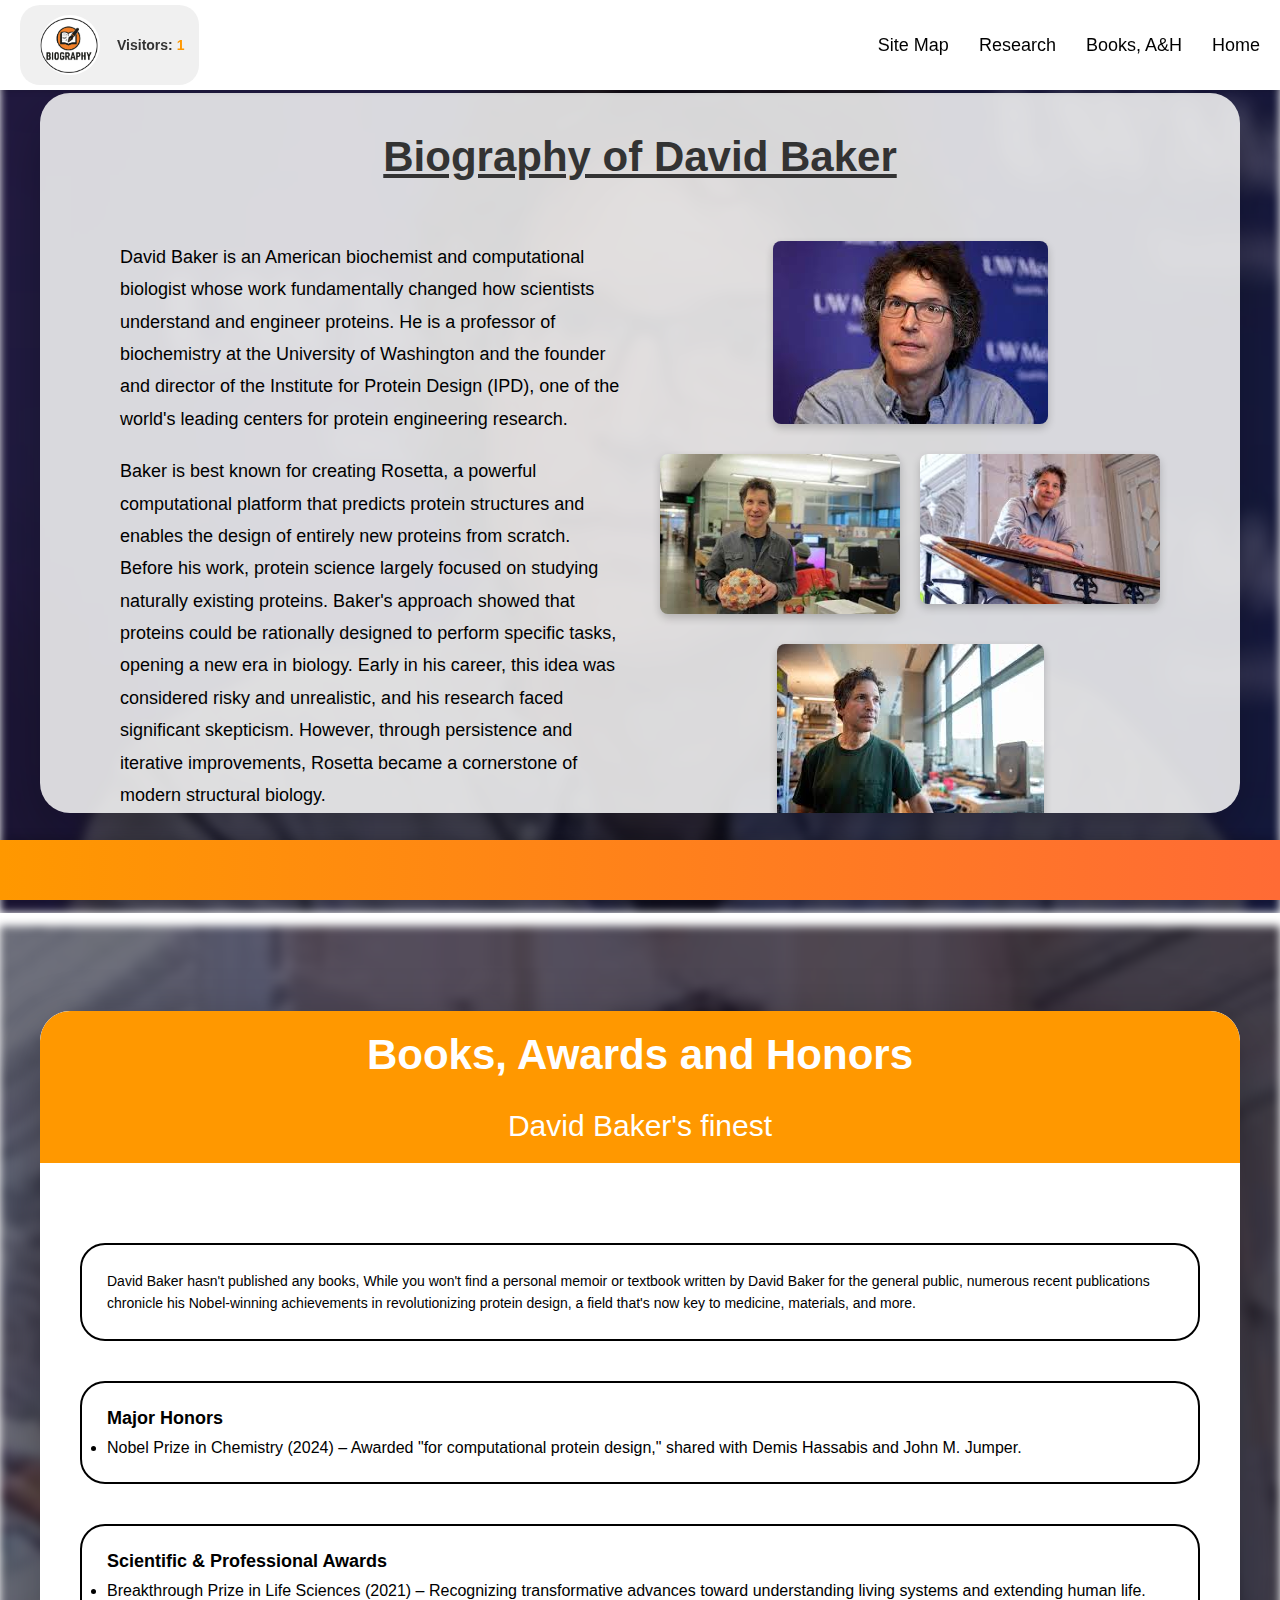
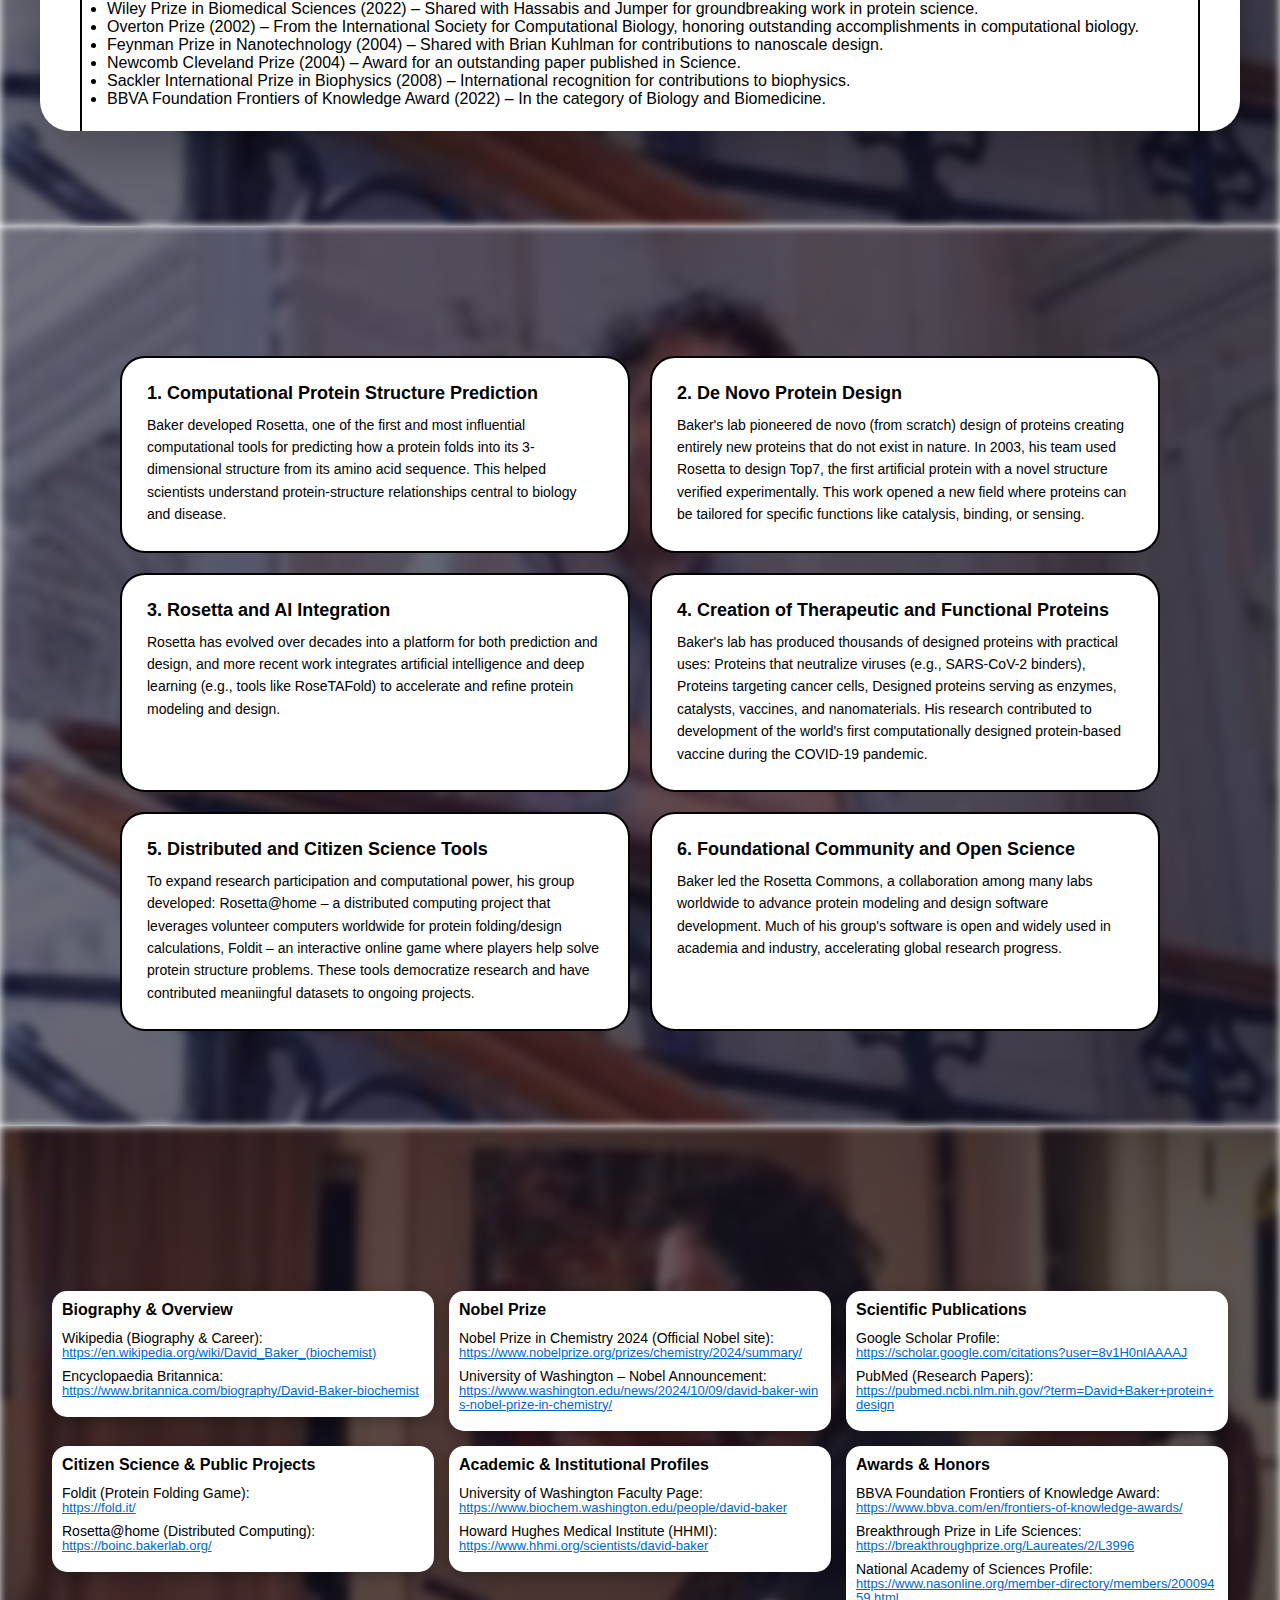
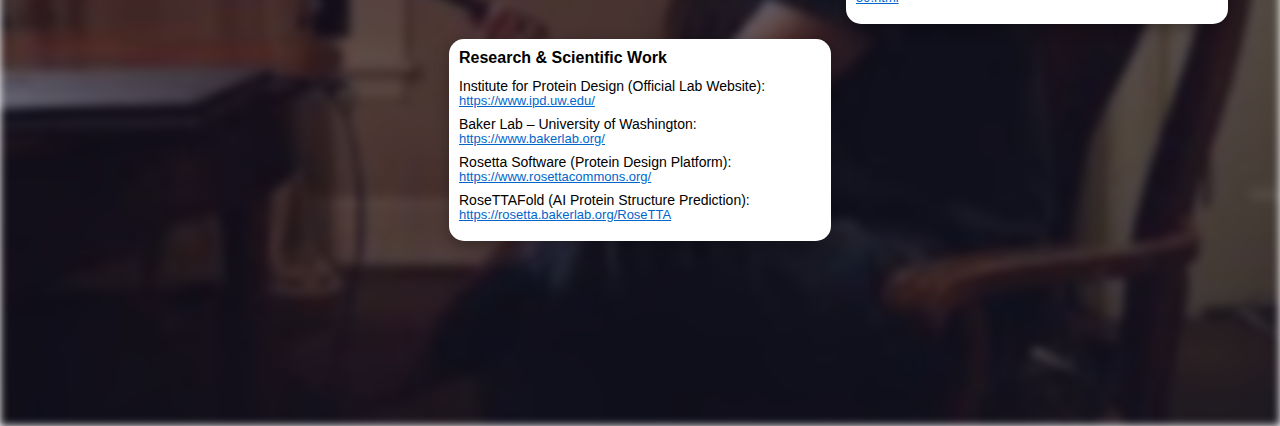
<file: index.html>
<!DOCTYPE html>
<html lang="en">

<head>
  <meta charset="UTF-8" />
  <meta name="viewport" content="width=device-width, initial-scale=1.0" />
  <title>Biography of David Baker</title>
  <link href="css/Biography.css" rel="stylesheet" />

</head>

<body>
  <div class="Whole">
    <div class="navbar">
      <div class="lefttg">
        <div class="left-logo">
          <div class="logo"><img class="logo" src="images/Logo.png" /></div>
        </div>
        <div class="visitor-count-container">
          <span class="visitor-count">Visitors: <span id="visitor-number">0</span></span>
        </div>
      </div>
      <div class="right-navlinks">
        <a href="#sitemap" class="nav-link">Site Map</a>
        <a href="#research" class="nav-link">Research</a>
        <a href="#books" class="nav-link">Books, A&H</a>
        <a href="#home" class="nav-link">Home</a>
      </div>
    </div>

    <section id="home" class="page1-section">
      <div class="page1-contain">
        <div class="page1-body"></div>
        <div class="page1-frame">
          <h1>Biography of David Baker</h1>
          <div class="left">
            <p>
              David Baker is an American biochemist and computational
              biologist whose work fundamentally changed how scientists
              understand and engineer proteins. He is a professor of
              biochemistry at the University of Washington and the founder and
              director of the Institute for Protein Design (IPD), one of the
              world's leading centers for protein engineering research.
            </p>

            <p>
              Baker is best known for creating Rosetta, a powerful
              computational platform that predicts protein structures and
              enables the design of entirely new proteins from scratch. Before
              his work, protein science largely focused on studying naturally
              existing proteins. Baker's approach showed that proteins could
              be rationally designed to perform specific tasks, opening a new
              era in biology. Early in his career, this idea was considered
              risky and unrealistic, and his research faced significant
              skepticism. However, through persistence and iterative
              improvements, Rosetta became a cornerstone of modern structural
              biology.
            </p>

            <p>
              His research has had wide-ranging practical impact.
              Baker-designed proteins have been used in vaccine development,
              cancer therapeutics, antiviral drugs, enzymes for industrial and
              environmental use, and biomolecular nanotechnology. Notably,
              Rosetta played an important role in rapid protein and vaccine
              design efforts during global health emergencies, demonstrating
              the real-world value of computational biology.
            </p>

            <p>
              In recognition of his groundbreaking contributions, David Baker
              received the 2024 Nobel Prize in Chemistry, honoring his role in
              establishing computational protein design as a new scientific
              discipline. Beyond his research, he is also known for mentoring
              a large community of scientists and for promoting open science,
              making Rosetta freely available to academic researchers
              worldwide.
            </p>

            <p>
              Today, David Baker is regarded as one of the most influential
              figures in modern biochemistry, having transformed protein
              science from a descriptive field into a design-driven discipline
              with profound implications for medicine, technology, and our
              understanding of life itself.
            </p>
          </div>
          <div class="right">
            <div class="image-row single">
              <img src="images/Davidbaker.jpg" alt="David Baker" />
            </div>

            <div class="image-row">
              <img src="images/db.jpg" alt="" />
              <img src="images/dp4.jpg" alt="" />
            </div>

            <div class="image-row single">
              <img src="images/db6.jpg" alt="" />
            </div>

            <div class="image-row">
              <img src="images/db5.jpg" alt="" />
              <img src="images/db9.jpg" alt="" />
            </div>

            <div class="image-row single">
              <img src="images/db2.jpg" alt="" />
            </div>
          </div>
        </div>
      </div>
    </section>

    <section id="books" class="books-section">
      <div class="books-contain">
        <div class="books-body"></div>
        <div class="books-frame">
          <div class="top">
            <div class="title">
              <h1>Books, Awards and Honors</h1>
              <p>David Baker's finest</p>
            </div>
          </div>
          <div class="bottom">
            <div class="box">
              <div class="card">
                <p>
                  David Baker hasn't published any books, While you won't find
                  a personal memoir or textbook written by David Baker for the
                  general public, numerous recent publications chronicle his
                  Nobel-winning achievements in revolutionizing protein
                  design, a field that's now key to medicine, materials, and
                  more.
                </p>
              </div>
            </div>
            <div class="box">
              <div class="card">
                <h3>Major Honors</h3>
                <ul>
                  <li>
                    Nobel Prize in Chemistry (2024) – Awarded "for
                    computational protein design," shared with Demis Hassabis
                    and John M. Jumper.
                  </li>
                </ul>
              </div>
            </div>
            <div class="box">
              <div class="card">
                <h3>Scientific & Professional Awards</h3>
                <ul>
                  <li>
                    Breakthrough Prize in Life Sciences (2021) – Recognizing
                    transformative advances toward understanding living
                    systems and extending human life.
                  </li>
                  <li>
                    Wiley Prize in Biomedical Sciences (2022) – Shared with
                    Hassabis and Jumper for groundbreaking work in protein
                    science.
                  </li>
                  <li>
                    Overton Prize (2002) – From the International Society for
                    Computational Biology, honoring outstanding
                    accomplishments in computational biology.
                  </li>
                  <li>
                    Feynman Prize in Nanotechnology (2004) – Shared with Brian
                    Kuhlman for contributions to nanoscale design.
                  </li>
                  <li>
                    Newcomb Cleveland Prize (2004) – Award for an outstanding
                    paper published in Science.
                  </li>
                  <li>
                    Sackler International Prize in Biophysics (2008) –
                    International recognition for contributions to biophysics.
                  </li>
                  <li class="last">
                    BBVA Foundation Frontiers of Knowledge Award (2022) – In
                    the category of Biology and Biomedicine.
                  </li>
                  <h3>Professional Recognition</h3>
                  <li>
                    Howard Hughes Medical Institute Investigator (since 2000)
                    – Prestigious long-term biomedical research support.
                  </li>
                  <li>
                    Member of the U.S. National Academy of Sciences (elected
                    2006) – One of the highest honors in American science.
                  </li>
                  <li>
                    Named among TIME's 100 Most Influential People in Health
                    (2024) – Recognizing global impact of his protein design
                    research.
                  </li>
                  <li>
                    Distinguished Affiliated Professor at Technical University
                    of Munich (TUM) – International academic honor.
                  </li>
                </ul>
              </div>
            </div>
          </div>
        </div>
      </div>
    </section>

    <section id="research" class="research-section">
      <div class="research-contain">
        <div class="research-body"></div>
        <div class="research-frame">
          <div class="content-grid">
            <div class="card">
              <h3>1. Computational Protein Structure Prediction</h3>
              <p>
                Baker developed Rosetta, one of the first and most influential
                computational tools for predicting how a protein folds into
                its 3-dimensional structure from its amino acid sequence. This
                helped scientists understand protein-structure relationships
                central to biology and disease.
              </p>
            </div>

            <div class="card">
              <h3>2. De Novo Protein Design</h3>
              <p>
                Baker's lab pioneered de novo (from scratch) design of
                proteins creating entirely new proteins that do not exist in
                nature. In 2003, his team used Rosetta to design Top7, the
                first artificial protein with a novel structure verified
                experimentally. This work opened a new field where proteins
                can be tailored for specific functions like catalysis,
                binding, or sensing.
              </p>
            </div>

            <div class="card">
              <h3>3. Rosetta and AI Integration</h3>
              <p>
                Rosetta has evolved over decades into a platform for both
                prediction and design, and more recent work integrates
                artificial intelligence and deep learning (e.g., tools like
                RoseTAFold) to accelerate and refine protein modeling and
                design.
              </p>
            </div>

            <div class="card">
              <h3>4. Creation of Therapeutic and Functional Proteins</h3>
              <p>
                Baker's lab has produced thousands of designed proteins with
                practical uses: Proteins that neutralize viruses (e.g.,
                SARS-CoV-2 binders), Proteins targeting cancer cells, Designed
                proteins serving as enzymes, catalysts, vaccines, and
                nanomaterials. His research contributed to development of the
                world's first computationally designed protein-based vaccine
                during the COVID-19 pandemic.
              </p>
            </div>

            <div class="card">
              <h3>5. Distributed and Citizen Science Tools</h3>
              <p>
                To expand research participation and computational power, his
                group developed: Rosetta@home – a distributed computing
                project that leverages volunteer computers worldwide for
                protein folding/design calculations, Foldit – an interactive
                online game where players help solve protein structure
                problems. These tools democratize research and have
                contributed meaniingful datasets to ongoing projects.
              </p>
            </div>

            <div class="card">
              <h3>6. Foundational Community and Open Science</h3>
              <p>
                Baker led the Rosetta Commons, a collaboration among many labs
                worldwide to advance protein modeling and design software
                development. Much of his group's software is open and widely
                used in academia and industry, accelerating global research
                progress.
              </p>
            </div>

            <div class="card">
              <h3>7. Academic Leadership and Mentorship</h3>
              <p>
                Baker has published over 600 scientific papers describing
                advances in protein structure, design techniques, and
                applications. He has been awarded 100+ patents and co-founded
                more than 20 biotech companies, helping translate
                computational biology into real-world technology.
              </p>
            </div>
          </div>
        </div>
      </div>
    </section>

    <section id="sitemap" class="sitemap-section">
      <div class="sitemap-contain">
        <div class="sitemap-body"></div>
        <div class="sitemap-frame">
          <div class="sitemap-grid">
            <div class="sitemap-card">
              <h3>Biography & Overview</h3>
              <p>
                Wikipedia (Biography & Career):<br />
                <a href="https://en.wikipedia.org/wiki/David_Baker_(biochemist)"
                  target="_blank">https://en.wikipedia.org/wiki/David_Baker_(biochemist)</a>
              </p>

              <p>
                Encyclopaedia Britannica:<br />
                <a href="https://www.britannica.com/biography/David-Baker-biochemist"
                  target="_blank">https://www.britannica.com/biography/David-Baker-biochemist</a>
              </p>
            </div>

            <div class="sitemap-card">
              <h3>Nobel Prize</h3>
              <p>
                Nobel Prize in Chemistry 2024 (Official Nobel site):<br />
                <a href="https://www.nobelprize.org/prizes/chemistry/2024/summary/"
                  target="_blank">https://www.nobelprize.org/prizes/chemistry/2024/summary/</a>
              </p>

              <p>
                University of Washington – Nobel Announcement:<br />
                <a href="https://www.washington.edu/news/2024/10/09/david-baker-wins-nobel-prize-in-chemistry/"
                  target="_blank">https://www.washington.edu/news/2024/10/09/david-baker-wins-nobel-prize-in-chemistry/</a>
              </p>
            </div>

            <div class="sitemap-card">
              <h3>Scientific Publications</h3>
              <p>
                Google Scholar Profile:<br />
                <a href="https://scholar.google.com/citations?user=8v1H0nlAAAAJ"
                  target="_blank">https://scholar.google.com/citations?user=8v1H0nlAAAAJ</a>
              </p>

              <p>
                PubMed (Research Papers):<br />
                <a href="https://pubmed.ncbi.nlm.nih.gov/?term=David+Baker+protein+design"
                  target="_blank">https://pubmed.ncbi.nlm.nih.gov/?term=David+Baker+protein+design</a>
              </p>
            </div>

            <div class="sitemap-card">
              <h3>Citizen Science & Public Projects</h3>
              <p>
                Foldit (Protein Folding Game):<br />
                <a href="https://fold.it/" target="_blank">https://fold.it/</a>
              </p>

              <p>
                Rosetta@home (Distributed Computing):<br />
                <a href="https://boinc.bakerlab.org/" target="_blank">https://boinc.bakerlab.org/</a>
              </p>
            </div>

            <div class="sitemap-card">
              <h3>Academic & Institutional Profiles</h3>
              <p>
                University of Washington Faculty Page:<br />
                <a href="https://www.biochem.washington.edu/people/david-baker"
                  target="_blank">https://www.biochem.washington.edu/people/david-baker</a>
              </p>

              <p>
                Howard Hughes Medical Institute (HHMI):<br />
                <a href="https://www.hhmi.org/scientists/david-baker"
                  target="_blank">https://www.hhmi.org/scientists/david-baker</a>
              </p>
            </div>

            <div class="sitemap-card">
              <h3>Awards & Honors</h3>
              <p>
                BBVA Foundation Frontiers of Knowledge Award:<br />
                <a href="https://www.bbva.com/en/frontiers-of-knowledge-awards/"
                  target="_blank">https://www.bbva.com/en/frontiers-of-knowledge-awards/</a>
              </p>

              <p>
                Breakthrough Prize in Life Sciences:<br />
                <a href="https://breakthroughprize.org/Laureates/2/L3996"
                  target="_blank">https://breakthroughprize.org/Laureates/2/L3996</a>
              </p>

              <p>
                National Academy of Sciences Profile:<br />
                <a href="https://www.nasonline.org/member-directory/members/20009459.html"
                  target="_blank">https://www.nasonline.org/member-directory/members/20009459.html</a>
              </p>
            </div>

            <div></div>

            <div class="sitemap-card">
              <h3>Research & Scientific Work</h3>
              <p>
                Institute for Protein Design (Official Lab Website):<br />
                <a href="https://www.ipd.uw.edu/" target="_blank">https://www.ipd.uw.edu/</a>
              </p>

              <p>
                Baker Lab – University of Washington:<br />
                <a href="https://www.bakerlab.org/" target="_blank">https://www.bakerlab.org/</a>
              </p>

              <p>
                Rosetta Software (Protein Design Platform):<br />
                <a href="https://www.rosettacommons.org/" target="_blank">https://www.rosettacommons.org/</a>
              </p>

              <p>
                RoseTTAFold (AI Protein Structure Prediction):<br />
                <a href="https://rosetta.bakerlab.org/RoseTTAFold/"
                  target="_blank">https://rosetta.bakerlab.org/RoseTTA</a>
              </p>
            </div>
          </div>
        </div>
    </section>

    <div class="ticker-container">
      <div class="ticker-content">
        <span id="ticker-text"></span>
      </div>
    </div>
  </div>

  <script src="js/script.js"></script>
  </div>
</body>

</html>
</file>
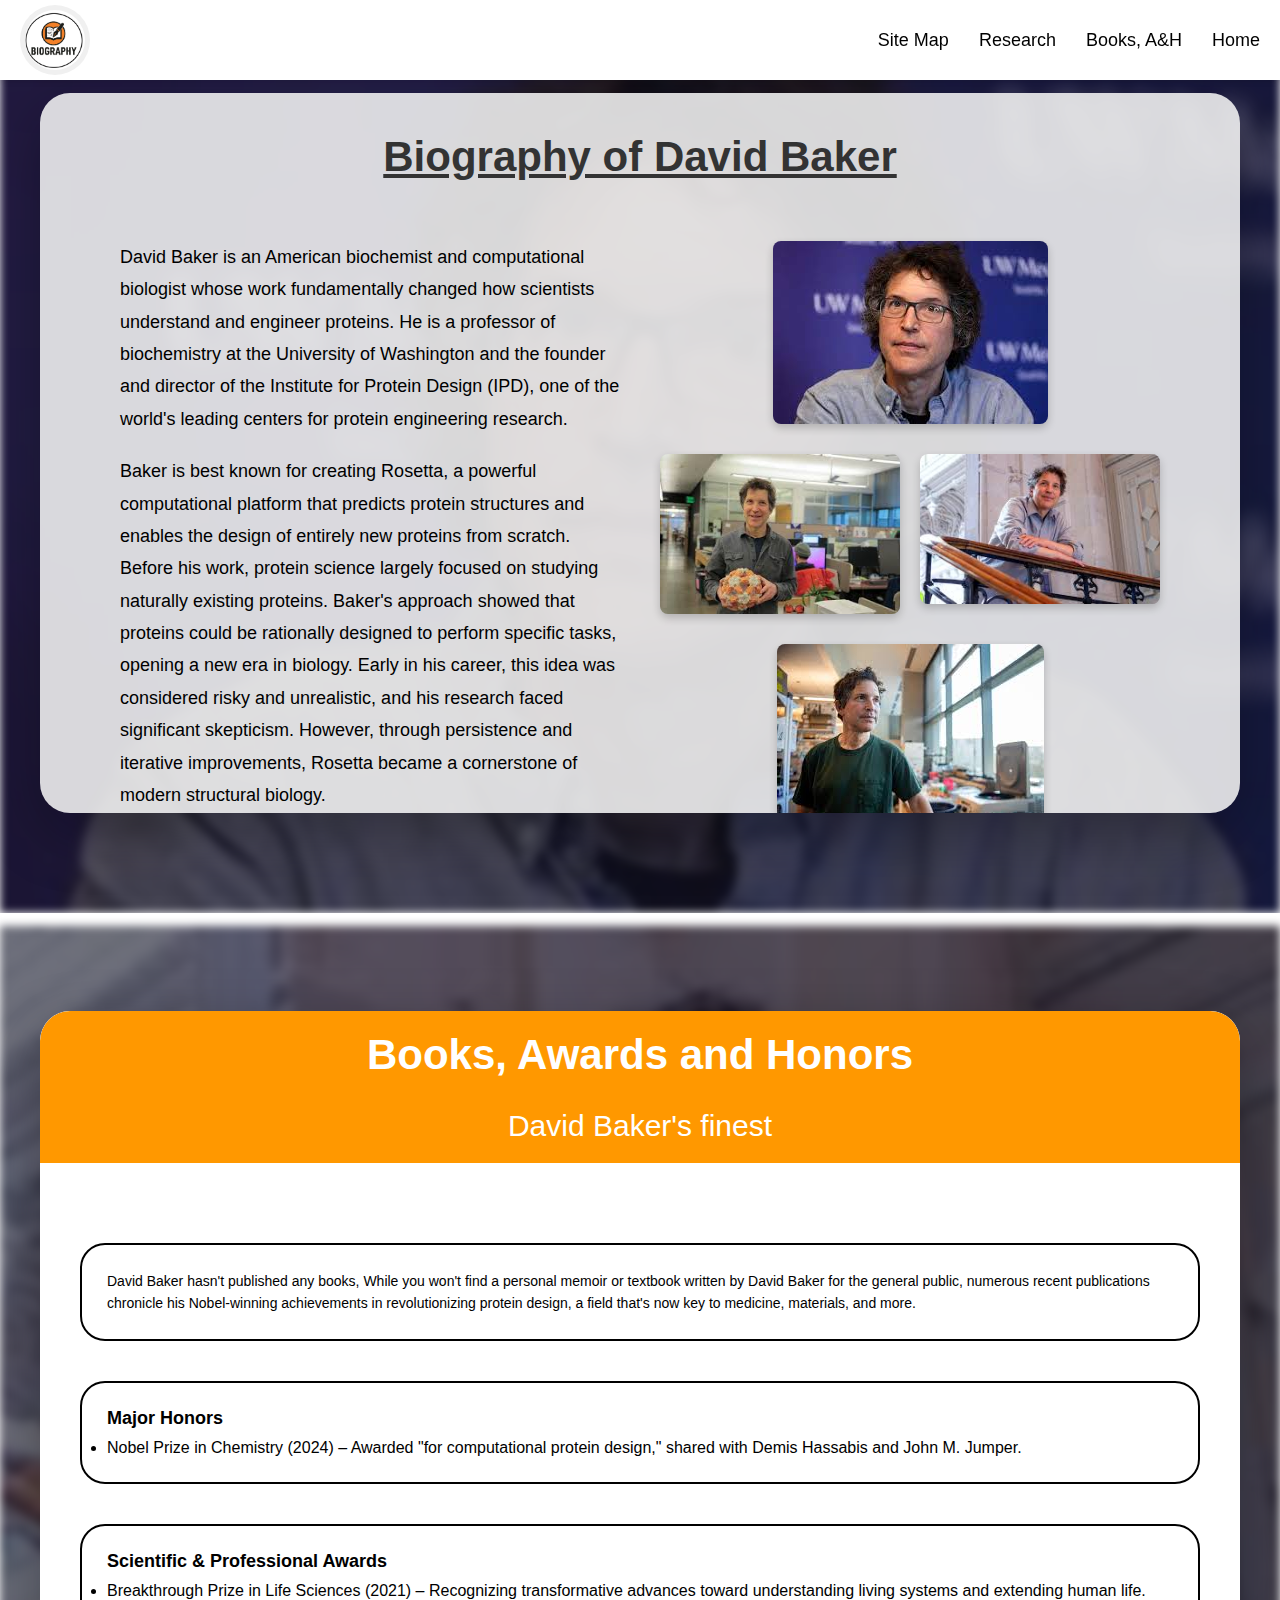
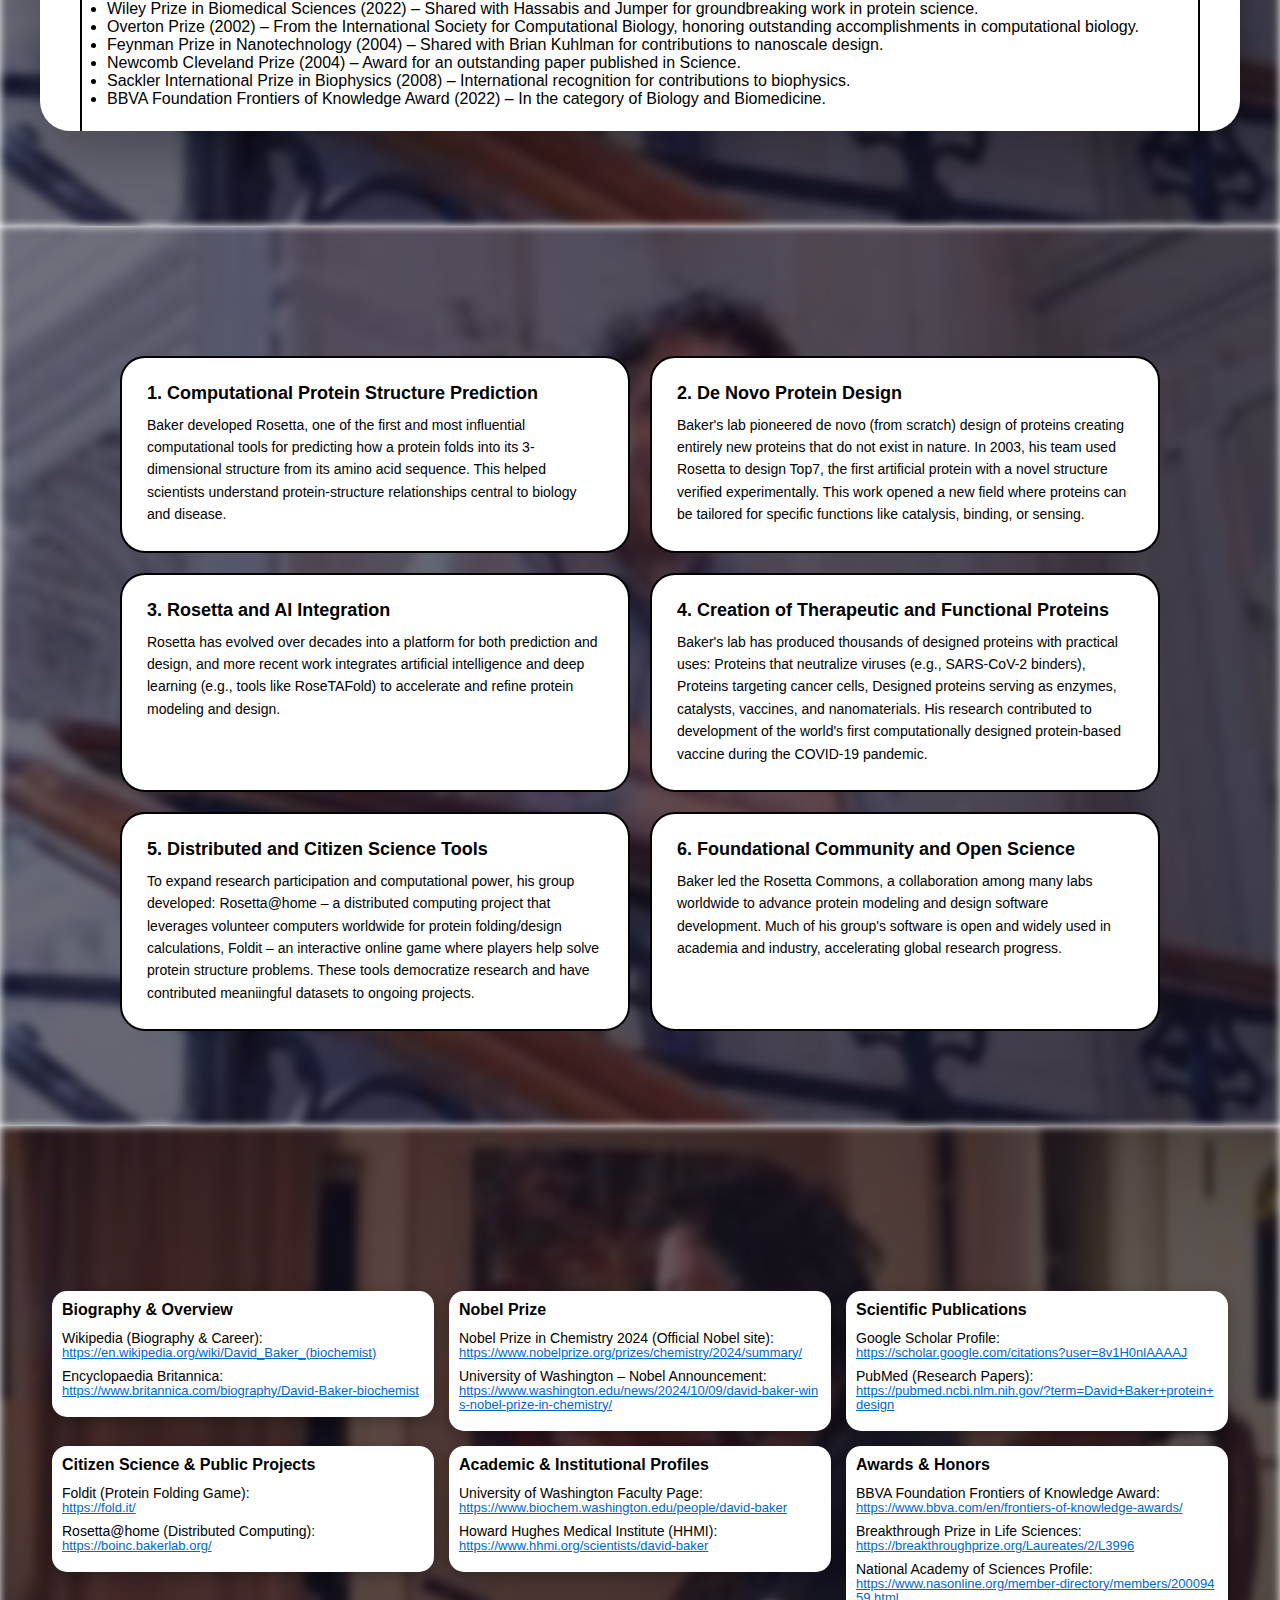
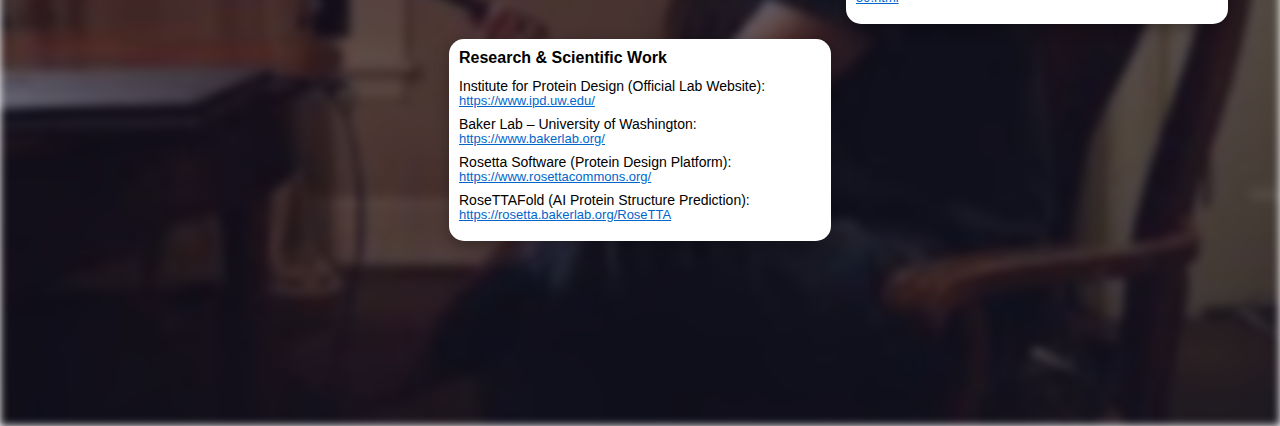
<file: Biography.html>
<!DOCTYPE html>
<html lang="en">
  <head>
    <meta charset="UTF-8" />
    <meta name="viewport" content="width=device-width, initial-scale=1.0" />
    <title>Biography of David Baker</title>
    <link href="css/Biography.css" rel="stylesheet" />
  </head>
  <body>
    <div class="Whole">
      <div class="navbar">
        <div class="left-logo">
          <div class="logo"><img class="logo" src="images/Logo.png" /></div>
        </div>
        <div class="right-navlinks">
          <a href="#sitemap">Site Map</a>
          <a href="#research">Research</a>
          <a href="#books">Books, A&H</a>
          <a href="#home">Home</a>
        </div>
      </div>

      <section id="home" class="page1-section">
        <div class="page1-contain">
          <div class="page1-body"></div>
          <div class="page1-frame">
            <h1>Biography of David Baker</h1>
            <div class="left">
              <p>
                David Baker is an American biochemist and computational
                biologist whose work fundamentally changed how scientists
                understand and engineer proteins. He is a professor of
                biochemistry at the University of Washington and the founder and
                director of the Institute for Protein Design (IPD), one of the
                world's leading centers for protein engineering research.
              </p>

              <p>
                Baker is best known for creating Rosetta, a powerful
                computational platform that predicts protein structures and
                enables the design of entirely new proteins from scratch. Before
                his work, protein science largely focused on studying naturally
                existing proteins. Baker's approach showed that proteins could
                be rationally designed to perform specific tasks, opening a new
                era in biology. Early in his career, this idea was considered
                risky and unrealistic, and his research faced significant
                skepticism. However, through persistence and iterative
                improvements, Rosetta became a cornerstone of modern structural
                biology.
              </p>

              <p>
                His research has had wide-ranging practical impact.
                Baker-designed proteins have been used in vaccine development,
                cancer therapeutics, antiviral drugs, enzymes for industrial and
                environmental use, and biomolecular nanotechnology. Notably,
                Rosetta played an important role in rapid protein and vaccine
                design efforts during global health emergencies, demonstrating
                the real-world value of computational biology.
              </p>

              <p>
                In recognition of his groundbreaking contributions, David Baker
                received the 2024 Nobel Prize in Chemistry, honoring his role in
                establishing computational protein design as a new scientific
                discipline. Beyond his research, he is also known for mentoring
                a large community of scientists and for promoting open science,
                making Rosetta freely available to academic researchers
                worldwide.
              </p>

              <p>
                Today, David Baker is regarded as one of the most influential
                figures in modern biochemistry, having transformed protein
                science from a descriptive field into a design-driven discipline
                with profound implications for medicine, technology, and our
                understanding of life itself.
              </p>
            </div>
            <div class="right">
              <div class="image-row single">
                <img src="images/Davidbaker.jpg" alt="David Baker" />
              </div>

              <div class="image-row">
                <img src="images/db.jpg" alt="" />
                <img src="images/dp4.jpg" alt="" />
              </div>

              <div class="image-row single">
                <img src="images/db6.jpg" alt="" />
              </div>

              <div class="image-row">
                <img src="images/db5.jpg" alt="" />
                <img src="images/db9.jpg" alt="" />
              </div>

              <div class="image-row single">
                <img src="images/db2.jpg" alt="" />
              </div>
            </div>
          </div>
        </div>
      </section>

      <section id="books" class="books-section">
        <div class="books-contain">
          <div class="books-body"></div>
          <div class="books-frame">
            <div class="top">
              <div class="title">
                <h1>Books, Awards and Honors</h1>
                <p>David Baker's finest</p>
              </div>
            </div>
            <div class="bottom">
              <div class="box">
                <div class="card">
                  <p>
                    David Baker hasn't published any books, While you won't find
                    a personal memoir or textbook written by David Baker for the
                    general public, numerous recent publications chronicle his
                    Nobel-winning achievements in revolutionizing protein
                    design, a field that's now key to medicine, materials, and
                    more.
                  </p>
                </div>
              </div>
              <div class="box">
                <div class="card">
                  <h3>Major Honors</h3>
                  <ul>
                    <li>
                      Nobel Prize in Chemistry (2024) – Awarded "for
                      computational protein design," shared with Demis Hassabis
                      and John M. Jumper.
                    </li>
                  </ul>
                </div>
              </div>
              <div class="box">
                <div class="card">
                  <h3>Scientific & Professional Awards</h3>
                  <ul>
                    <li>
                      Breakthrough Prize in Life Sciences (2021) – Recognizing
                      transformative advances toward understanding living
                      systems and extending human life.
                    </li>
                    <li>
                      Wiley Prize in Biomedical Sciences (2022) – Shared with
                      Hassabis and Jumper for groundbreaking work in protein
                      science.
                    </li>
                    <li>
                      Overton Prize (2002) – From the International Society for
                      Computational Biology, honoring outstanding
                      accomplishments in computational biology.
                    </li>
                    <li>
                      Feynman Prize in Nanotechnology (2004) – Shared with Brian
                      Kuhlman for contributions to nanoscale design.
                    </li>
                    <li>
                      Newcomb Cleveland Prize (2004) – Award for an outstanding
                      paper published in Science.
                    </li>
                    <li>
                      Sackler International Prize in Biophysics (2008) –
                      International recognition for contributions to biophysics.
                    </li>
                    <li class="last">
                      BBVA Foundation Frontiers of Knowledge Award (2022) – In
                      the category of Biology and Biomedicine.
                    </li>
                    <h3>Professional Recognition</h3>
                    <li>
                      Howard Hughes Medical Institute Investigator (since 2000)
                      – Prestigious long-term biomedical research support.
                    </li>
                    <li>
                      Member of the U.S. National Academy of Sciences (elected
                      2006) – One of the highest honors in American science.
                    </li>
                    <li>
                      Named among TIME's 100 Most Influential People in Health
                      (2024) – Recognizing global impact of his protein design
                      research.
                    </li>
                    <li>
                      Distinguished Affiliated Professor at Technical University
                      of Munich (TUM) – International academic honor.
                    </li>
                  </ul>
                </div>
              </div>
            </div>
          </div>
        </div>
      </section>

      <section id="research" class="research-section">
        <div class="research-contain">
          <div class="research-body"></div>
          <div class="research-frame">
            <div class="content-grid">
              <div class="card">
                <h3>1. Computational Protein Structure Prediction</h3>
                <p>
                  Baker developed Rosetta, one of the first and most influential
                  computational tools for predicting how a protein folds into
                  its 3-dimensional structure from its amino acid sequence. This
                  helped scientists understand protein-structure relationships
                  central to biology and disease.
                </p>
              </div>

              <div class="card">
                <h3>2. De Novo Protein Design</h3>
                <p>
                  Baker's lab pioneered de novo (from scratch) design of
                  proteins creating entirely new proteins that do not exist in
                  nature. In 2003, his team used Rosetta to design Top7, the
                  first artificial protein with a novel structure verified
                  experimentally. This work opened a new field where proteins
                  can be tailored for specific functions like catalysis,
                  binding, or sensing.
                </p>
              </div>

              <div class="card">
                <h3>3. Rosetta and AI Integration</h3>
                <p>
                  Rosetta has evolved over decades into a platform for both
                  prediction and design, and more recent work integrates
                  artificial intelligence and deep learning (e.g., tools like
                  RoseTAFold) to accelerate and refine protein modeling and
                  design.
                </p>
              </div>

              <div class="card">
                <h3>4. Creation of Therapeutic and Functional Proteins</h3>
                <p>
                  Baker's lab has produced thousands of designed proteins with
                  practical uses: Proteins that neutralize viruses (e.g.,
                  SARS-CoV-2 binders), Proteins targeting cancer cells, Designed
                  proteins serving as enzymes, catalysts, vaccines, and
                  nanomaterials. His research contributed to development of the
                  world's first computationally designed protein-based vaccine
                  during the COVID-19 pandemic.
                </p>
              </div>

              <div class="card">
                <h3>5. Distributed and Citizen Science Tools</h3>
                <p>
                  To expand research participation and computational power, his
                  group developed: Rosetta@home – a distributed computing
                  project that leverages volunteer computers worldwide for
                  protein folding/design calculations, Foldit – an interactive
                  online game where players help solve protein structure
                  problems. These tools democratize research and have
                  contributed meaniingful datasets to ongoing projects.
                </p>
              </div>

              <div class="card">
                <h3>6. Foundational Community and Open Science</h3>
                <p>
                  Baker led the Rosetta Commons, a collaboration among many labs
                  worldwide to advance protein modeling and design software
                  development. Much of his group's software is open and widely
                  used in academia and industry, accelerating global research
                  progress.
                </p>
              </div>

              <div class="card">
                <h3>7. Academic Leadership and Mentorship</h3>
                <p>
                  Baker has published over 600 scientific papers describing
                  advances in protein structure, design techniques, and
                  applications. He has been awarded 100+ patents and co-founded
                  more than 20 biotech companies, helping translate
                  computational biology into real-world technology.
                </p>
              </div>
            </div>
          </div>
        </div>
      </section>

      <section id="sitemap" class="sitemap-section">
        <div class="sitemap-contain">
          <div class="sitemap-body"></div>
          <div class="sitemap-frame">
            <div class="sitemap-grid">
              <div class="sitemap-card">
                <h3>Biography & Overview</h3>
                <p>
                  Wikipedia (Biography & Career):<br />
                  <a
                    href="https://en.wikipedia.org/wiki/David_Baker_(biochemist)"
                    target="_blank"
                    >https://en.wikipedia.org/wiki/David_Baker_(biochemist)</a
                  >
                </p>

                <p>
                  Encyclopaedia Britannica:<br />
                  <a
                    href="https://www.britannica.com/biography/David-Baker-biochemist"
                    target="_blank"
                    >https://www.britannica.com/biography/David-Baker-biochemist</a
                  >
                </p>
              </div>

              <div class="sitemap-card">
                <h3>Nobel Prize</h3>
                <p>
                  Nobel Prize in Chemistry 2024 (Official Nobel site):<br />
                  <a
                    href="https://www.nobelprize.org/prizes/chemistry/2024/summary/"
                    target="_blank"
                    >https://www.nobelprize.org/prizes/chemistry/2024/summary/</a
                  >
                </p>

                <p>
                  University of Washington – Nobel Announcement:<br />
                  <a
                    href="https://www.washington.edu/news/2024/10/09/david-baker-wins-nobel-prize-in-chemistry/"
                    target="_blank"
                    >https://www.washington.edu/news/2024/10/09/david-baker-wins-nobel-prize-in-chemistry/</a
                  >
                </p>
              </div>

              <div class="sitemap-card">
                <h3>Scientific Publications</h3>
                <p>
                  Google Scholar Profile:<br />
                  <a
                    href="https://scholar.google.com/citations?user=8v1H0nlAAAAJ"
                    target="_blank"
                    >https://scholar.google.com/citations?user=8v1H0nlAAAAJ</a
                  >
                </p>

                <p>
                  PubMed (Research Papers):<br />
                  <a
                    href="https://pubmed.ncbi.nlm.nih.gov/?term=David+Baker+protein+design"
                    target="_blank"
                    >https://pubmed.ncbi.nlm.nih.gov/?term=David+Baker+protein+design</a
                  >
                </p>
              </div>

              <div class="sitemap-card">
                <h3>Citizen Science & Public Projects</h3>
                <p>
                  Foldit (Protein Folding Game):<br />
                  <a href="https://fold.it/" target="_blank"
                    >https://fold.it/</a
                  >
                </p>

                <p>
                  Rosetta@home (Distributed Computing):<br />
                  <a href="https://boinc.bakerlab.org/" target="_blank"
                    >https://boinc.bakerlab.org/</a
                  >
                </p>
              </div>

              <div class="sitemap-card">
                <h3>Academic & Institutional Profiles</h3>
                <p>
                  University of Washington Faculty Page:<br />
                  <a
                    href="https://www.biochem.washington.edu/people/david-baker"
                    target="_blank"
                    >https://www.biochem.washington.edu/people/david-baker</a
                  >
                </p>

                <p>
                  Howard Hughes Medical Institute (HHMI):<br />
                  <a
                    href="https://www.hhmi.org/scientists/david-baker"
                    target="_blank"
                    >https://www.hhmi.org/scientists/david-baker</a
                  >
                </p>
              </div>

              <div class="sitemap-card">
                <h3>Awards & Honors</h3>
                <p>
                  BBVA Foundation Frontiers of Knowledge Award:<br />
                  <a
                    href="https://www.bbva.com/en/frontiers-of-knowledge-awards/"
                    target="_blank"
                    >https://www.bbva.com/en/frontiers-of-knowledge-awards/</a
                  >
                </p>

                <p>
                  Breakthrough Prize in Life Sciences:<br />
                  <a
                    href="https://breakthroughprize.org/Laureates/2/L3996"
                    target="_blank"
                    >https://breakthroughprize.org/Laureates/2/L3996</a
                  >
                </p>

                <p>
                  National Academy of Sciences Profile:<br />
                  <a
                    href="https://www.nasonline.org/member-directory/members/20009459.html"
                    target="_blank"
                    >https://www.nasonline.org/member-directory/members/20009459.html</a
                  >
                </p>
              </div>

              <div></div>

              <div class="sitemap-card">
                <h3>Research & Scientific Work</h3>
                <p>
                  Institute for Protein Design (Official Lab Website):<br />
                  <a href="https://www.ipd.uw.edu/" target="_blank"
                    >https://www.ipd.uw.edu/</a
                  >
                </p>

                <p>
                  Baker Lab – University of Washington:<br />
                  <a href="https://www.bakerlab.org/" target="_blank"
                    >https://www.bakerlab.org/</a
                  >
                </p>

                <p>
                  Rosetta Software (Protein Design Platform):<br />
                  <a href="https://www.rosettacommons.org/" target="_blank"
                    >https://www.rosettacommons.org/</a
                  >
                </p>

                <p>
                  RoseTTAFold (AI Protein Structure Prediction):<br />
                  <a
                    href="https://rosetta.bakerlab.org/RoseTTAFold/"
                    target="_blank"
                    >https://rosetta.bakerlab.org/RoseTTA</a
                  >
                </p>
              </div>
            </div>
          </div>
        </div>
      </section>
    </div>
  </body>
</html>
</file>
<file: css/Biography.css>
* {
    margin: 0;
    padding: 0;
    box-sizing: border-box;
}

html,
body {
    height: 100%;
    font-family: Arial, sans-serif;
    scroll-behavior: smooth;
}

.Whole {
    position: relative;
    width: 100%;
}

.navbar {
    position: fixed;
    top: 0;
    left: 0;
    width: 100%;
    background-color: white;
    padding: 5px 20px;
    display: flex;
    justify-content: space-between;
    align-items: center;
    z-index: 100;
    box-shadow: 0 2px 5px rgba(0, 0, 0, 0.1);
}

.left-logo {
    display: flex;
    align-items: center;
    background-color: #f0f0f0;
    padding: 5px;
    border-radius: 50%;
}

.logo {
    width: 60px;
    height: 60px;
    border-radius: 100%;
    object-fit: cover;
    background-color: #f0f0f0;

}

.right-navlinks {
    display: flex;
    gap: 30px;
    align-items: center;
}

a {
    text-decoration: none;
    color: #000000;
    font-size: 18px;
    transition: all 0.3s ease;
}

a:hover {
    color: #ff9800;
}

.nav-link {
    position: relative;
    opacity: 1;
    transition: color 0.3s ease, opacity 0.3s ease;
}

.nav-link:hover {
    color: #ff9800;
    opacity: 0.8;
}

.nav-link.active {
    color: #ff9800;
    font-weight: bold;
}

@keyframes fadeIn {
    from {
        opacity: 0;
    }

    to {
        opacity: 1;
    }
}

@keyframes fadeOut {
    from {
        opacity: 1;
    }

    to {
        opacity: 0;
    }
}

.navbar-center {
    flex: 1;
    display: flex;
    justify-content: center;
}

.lefttg {
    display: flex;
    align-items: center;
    gap: 12px;
    padding: 5px 15px;
    background-color: #f0f0f0;
    border-radius: 20px;
    font-size: 14px;
    font-weight: 600;
    flex-wrap: wrap;
}

.visitor-count {
    color: #333;
}

#visitor-number {
    color: #ff9800;
    font-weight: bold;
}


.ticker-container {
    position: fixed;
    bottom: 0;
    left: 0;
    width: 100%;
    height: 60px;
    background: linear-gradient(90deg, #ff9800, #ff6b35);
    display: flex;
    align-items: center;
    overflow: hidden;
    z-index: 52;
    box-shadow: 0 -2px 10px rgba(0, 0, 0, 0.2);
    pointer-events: none;
}

.ticker-content {
    display: flex;
    animation: scroll-left 17s linear infinite;
    white-space: nowrap;
    padding: 0 100%;
}

#ticker-text {
    font-size: 18px;
    font-weight: bold;
    color: white;
    padding: 0 40px;
}

@keyframes scroll-left {
    0% {
        transform: translateX(0);
    }

    100% {
        transform: translateX(-100%);
    }
}



.page1-section {
    position: relative;
    min-height: 100vh;
    width: 100%;
    overflow: hidden;
    padding-top: 1%;

}

.page1-contain {
    position: relative;
    min-height: 100vh;
    width: 100%;
    display: flex;
    align-items: center;
    justify-content: center;
    padding-top: 50px;
    padding-bottom: 70px;
}

.page1-body {
    position: absolute;
    top: 0;
    left: 0;
    width: 100%;
    height: 100%;
    background-image: url('../images/Davidbaker.jpg');
    background-size: cover;
    background-position: center;
    filter: blur(4px);
    z-index: 1;
}

.page1-body::after {
    content: '';
    position: absolute;
    top: 0;
    left: 0;
    width: 100%;
    height: 100%;
    background: linear-gradient(135deg, rgba(19, 17, 36, 0.6), rgba(21, 21, 39, 0.7));
    z-index: 2;
}

.page1-frame {
    position: relative;
    z-index: 3;
    background-color: rgb(240, 240, 240, 0.89);
    max-width: 1200px;
    width: 95%;
    max-height: calc(100vh - 180px);
    padding: 40px 80px 60px;
    border-radius: 30px;
    overflow-y: auto;
    overflow-x: hidden;
    box-shadow: 0 20px 60px rgba(0, 0, 0, 0.3);
    display: grid;
    grid-template-columns: 1fr 1fr;
    grid-template-rows: auto 1fr;
    gap: 40px;
    align-items: start;
}

.page1-frame h1 {
    grid-column: 1 / -1;
    text-align: center;
    font-size: 42px;
    margin-bottom: 20px;
    text-decoration: underline;
    color: #333;
}

.page1-frame::-webkit-scrollbar {
    display: none;
}

.left {
    font-size: 18px;
    line-height: 1.8;
    color: #000000;
}

.left p {
    margin-bottom: 20px;
}

.right {
    display: flex;
    flex-direction: column;
    gap: 30px;
}

.image-row {
    display: grid;
    grid-template-columns: 1fr 1fr;
    gap: 20px;
}

.image-row.single {
    grid-template-columns: 1fr;
    max-width: 70%;
    margin: 0 auto;
}

.right img {
    width: 100%;
    height: auto;
    border-radius: 8px;
    box-shadow: 0 4px 8px rgba(0, 0, 0, 0.2);
    object-fit: cover;
    background: #ddd;
    min-height: 150px;
}



.books-section {
    position: relative;
    min-height: 100vh;
    width: 100%;
    overflow: hidden;
    padding-top: 1%;
}

.books-contain {
    position: relative;
    min-height: 100vh;
    width: 100%;
    display: flex;
    align-items: center;
    justify-content: center;
    padding-top: 60px;
    padding-bottom: 70px;
}

.books-body {
    position: absolute;
    top: 0;
    left: 0;
    width: 100%;
    height: 100%;
    background-image: url('../images/dp4.jpg');
    background-size: cover;
    background-position: center;
    filter: blur(4px);
    z-index: 1;

}

.books-body::after {
    content: '';
    position: absolute;
    top: 0;
    left: 0;
    width: 100%;
    height: 100%;
    background: linear-gradient(135deg, rgba(19, 17, 36, 0.6), rgba(21, 21, 39, 0.7));
    z-index: 2;
}

.books-frame {
    position: relative;
    z-index: 3;
    background-color: rgb(255, 255, 255);
    max-width: 1200px;
    width: 95%;
    max-height: calc(100vh - 180px);
    border-radius: 30px;
    overflow-y: auto;
    overflow-x: hidden;
    box-shadow: 0 20px 60px rgba(0, 0, 0, 0.3);

}

.top {
    position: sticky;
    top: 0;
    width: 100%;
    max-width: 1200px;
    height: fit-content;
    z-index: 10;
}

.bottom {
    padding: 40px 0px 50px;
    margin-top: 0px;
}

.title {
    background-color: #ff9800;
    border-radius: 30px;
    width: 100%;
    border-bottom-left-radius: 0;
    border-bottom-right-radius: 0;
    padding-top: 20px;
    padding-bottom: 20px;
}

.title p {
    color: #ffffff;
    text-align: center;
    font-size: 30px;
}

.title h1 {
    text-align: center;
    font-size: 42px;
    color: white;
    margin-bottom: 30px;
}

.box {
    border: 50% solid #333;
    border-radius: 10%;
    margin: 40px;
    color: #000000;
}

.last {
    margin-bottom: 30px;
}

.books-frame::-webkit-scrollbar {
    display: none;
}


.research-section {
    position: relative;
    min-height: 100vh;
    width: 100%;
    overflow: hidden;
}

.research-contain {
    position: relative;
    min-height: 100vh;
    width: 100%;
    display: flex;
    align-items: center;
    justify-content: center;
    padding-top: 70px;
    padding-bottom: 70px;
}

.research-body {
    position: absolute;
    top: 0;
    left: 0;
    width: 100%;
    height: 100%;
    background-image: url('../images/dp4.jpg');
    background-size: cover;
    background-position: center;
    filter: blur(4px);
    z-index: 1;
}

.research-body::after {
    content: '';
    position: absolute;
    top: 0;
    left: 0;
    width: 100%;
    height: 100%;
    background: linear-gradient(135deg, rgba(19, 17, 36, 0.6), rgba(21, 21, 39, 0.7));
    z-index: 2;
}

.research-frame {
    position: relative;
    z-index: 3;
    max-width: 1200px;
    width: 95%;
    max-height: calc(100vh - 180px);
    padding: 40px 80px 60px;
    border-radius: 30px;
    overflow-y: auto;
    overflow-x: hidden;
    display: grid;
    grid-template-rows: auto 1fr;
    gap: 40px;
    align-items: start;
}

.research-frame::-webkit-scrollbar {
    display: none;
}

.content-grid {
    display: grid;
    grid-template-columns: repeat(2, 1fr);
    gap: 20px;
}

.card {
    background: white;
    padding: 25px;
    border: 2px solid black;
    border-radius: 25px;
}

.card h3 {
    font-size: 18px;
    margin-bottom: 10px;
}

.card p {
    font-size: 14px;
    line-height: 1.6;
    color: #000000;
}


.sitemap-section {
    position: relative;
    min-height: 100vh;
    width: 100%;
    overflow: hidden;
    z-index: 50;
}

.sitemap-contain {
    position: relative;
    min-height: 100vh;
    width: 100%;
    display: flex;
    align-items: center;
    justify-content: center;
    padding-top: 70px;
    padding-bottom: 70px;
    z-index: 50;
}

.sitemap-body {
    position: absolute;
    top: 0;
    left: 0;
    width: 100%;
    height: 100%;
    background-image: url('../images/db5.jpg');
    background-size: cover;
    background-position: center;
    filter: blur(4px);
    z-index: 1;
}

.sitemap-body::after {
    content: '';
    position: absolute;
    top: 0;
    left: 0;
    width: 100%;
    height: 100%;
    background: linear-gradient(135deg, rgba(19, 17, 36, 0.6), rgba(21, 21, 39, 0.7));
    z-index: 2;
}

.sitemap-frame {
    position: relative;
    z-index: 50;
    max-width: 1400px;
    width: 95%;
    max-height: calc(100vh - 180px);
    padding: 20px 20px 40px 20px;
    border-radius: 30px;
    overflow-y: auto;
}

.sitemap-frame::-webkit-scrollbar {
    display: none;
}

.sitemap-grid {
    display: grid;
    grid-template-columns: repeat(3, 1fr);
    gap: 15px;
    align-content: start;
}

.sitemap-card {
    background: white;
    padding: 10px;
    border-radius: 15px;
    box-shadow: 0 4px 15px rgba(0, 0, 0, 0.3);
    transition: transform 0.3s, box-shadow 0.3s;
    height: fit-content;
    position: relative;
    z-index: 10;
}

.sitemap-card:hover {
    transform: translateY(-3px);
    box-shadow: 0 8px 25px rgba(0, 0, 0, 0.4);
}

.sitemap-card h3 {
    font-size: 16px;
    margin-bottom: 12px;
    color: #000;
    font-weight: 600;
}

.sitemap-card p {
    font-size: 14px;
    line-height: 1;
    color: #000;
    margin-bottom: 10px;
}

.sitemap-card a {
    color: #0066cc;
    text-decoration: underline;
    word-break: break-all;
    display: inline;
    font-size: 13px;
}

.sitemap-card a:hover {
    color: #0052a3;
}




@media (max-width: 1200px) {
    .sitemap-grid {
        grid-template-columns: repeat(2, 1fr);
    }

}

@media (max-width: 480px) {
    .navbar {
        padding: 8px 10px;
    }

    .lefttg {
        gap: 6px;
        padding: 4px 8px;
        font-size: 11px;
    }

    .left-logo {
        padding: 3px;
    }

    .logo {
        width: 40px;
        height: 40px;
    }

    .visitor-count {
        font-size: 11px;
    }

    .right-navlinks {
        gap: 10px;
    }

    a {
        font-size: 12px;
    }

    #ticker-text {
        font-size: 14px;
    }

    .ticker-container {
        height: 35px;
    }
}

@media (max-width: 1024px) {
    .navbar {
        padding: 8px 15px;
    }

    .lefttg {
        gap: 10px;
        padding: 5px 12px;
        font-size: 13px;
    }

    .left-logo {
        padding: 4px;
    }

    .logo {
        width: 55px;
        height: 55px;
    }

    .right-navlinks {
        gap: 20px;
    }

    .page1-frame {
        grid-template-columns: 1fr;
        grid-template-rows: auto auto auto;
        padding: 40px 50px;
    }

    .page1-frame h1 {
        font-size: 32px;
    }

    .left {
        font-size: 16px;
    }

    .content-grid {
        grid-template-columns: 1fr;
    }

}

@media (max-width: 768px) {
    .navbar {
        padding: 10px 20px;
        flex-wrap: wrap;
        gap: 10px;
    }

    .lefttg {
        order: 1;
        width: 100%;
        justify-content: center;
        gap: 8px;
        padding: 5px 10px;
        font-size: 12px;
    }

    .right-navlinks {
        order: 2;
        width: 100%;
        justify-content: center;
        gap: 15px;
    }

    a {
        font-size: 14px;
    }

    .logo {
        width: 50px;
        height: 50px;
    }

    .visitor-count {
        font-size: 12px;
    }

    .page1-frame {
        padding: 30px 25px;
        width: 90%;
    }

    .page1-frame h1 {
        font-size: 28px;
    }

    .left {
        font-size: 14px;
    }

    .title {
        padding: 10px;
    }

    .content-grid,
    .sitemap-grid {
        grid-template-columns: 1fr;
    }
}
</file>
